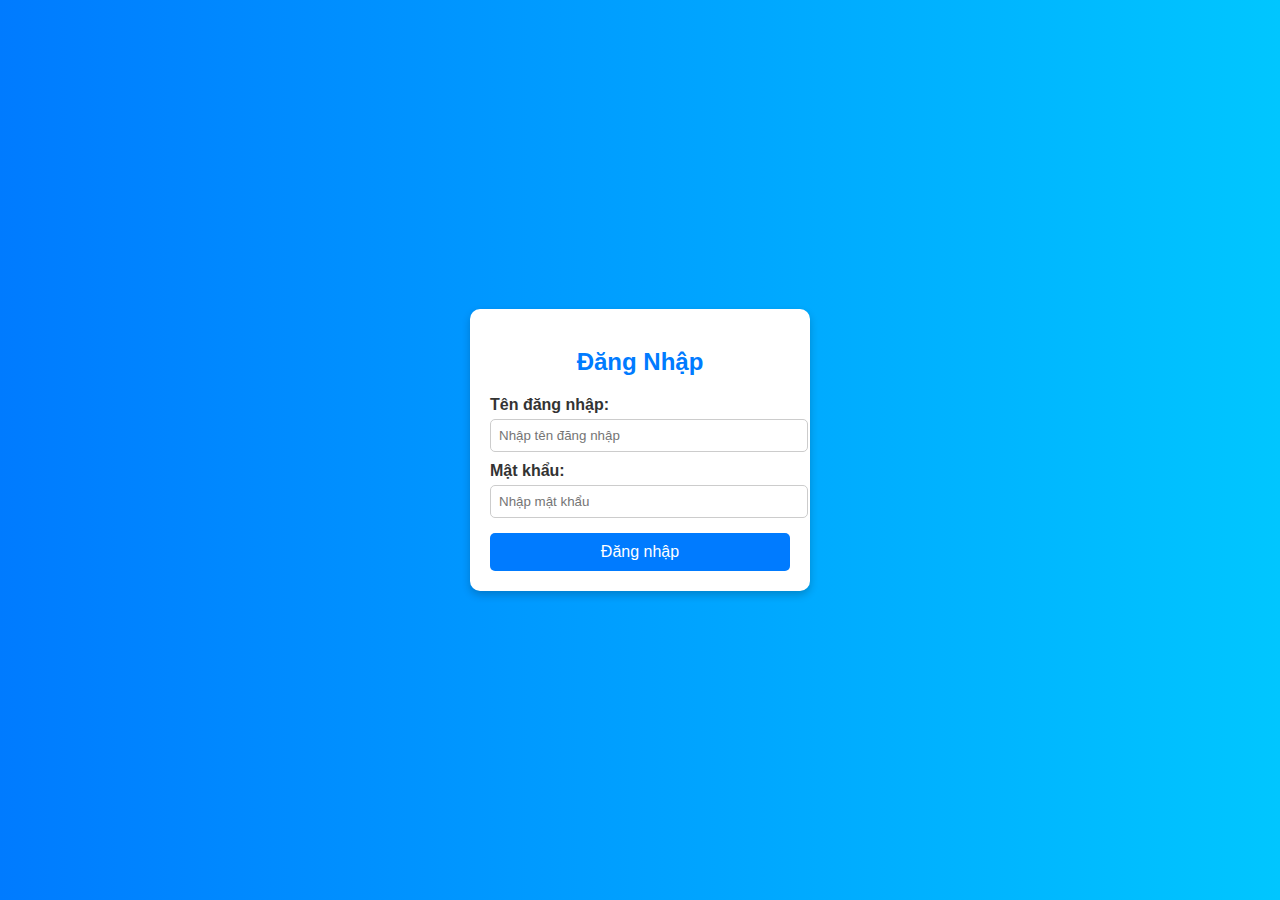
<file: login.html>
<!DOCTYPE html>
<html lang="vi">
<head>
    <meta charset="UTF-8">
    <meta name="viewport" content="width=device-width, initial-scale=1.0">
    <title>Đăng Nhập</title>
    <style>
        /* Định dạng tổng thể */
        body {
            font-family: Arial, sans-serif;
            background: linear-gradient(to right, #007bff, #00c6ff);
            display: flex;
            justify-content: center;
            align-items: center;
            height: 100vh;
            margin: 0;
        }

        /* Hộp chứa form */
        .login-container {
            background: white;
            padding: 20px;
            border-radius: 10px;
            box-shadow: 0 4px 8px rgba(0, 0, 0, 0.2);
            text-align: center;
            width: 300px;
        }

        /* Tiêu đề */
        h2 {
            margin-bottom: 20px;
            color: #007bff;
        }

        /* Nhãn và ô nhập */
        label {
            display: block;
            text-align: left;
            font-weight: bold;
            margin-top: 10px;
            color: #333;
        }

        input {
            width: 100%;
            padding: 8px;
            margin-top: 5px;
            border: 1px solid #ccc;
            border-radius: 5px;
        }

        /* Nút đăng nhập */
        button {
            background: #007bff;
            color: white;
            border: none;
            padding: 10px;
            margin-top: 15px;
            width: 100%;
            border-radius: 5px;
            font-size: 16px;
            cursor: pointer;
        }

        button:hover {
            background: #0056b3;
        }
    </style>
</head>
<body>
    <div class="login-container">
        <h2>Đăng Nhập</h2>
        <form onsubmit="login(event)">
            <label for="username">Tên đăng nhập:</label>
            <input type="text" id="username" name="username" placeholder="Nhập tên đăng nhập" required>

            <label for="password">Mật khẩu:</label>
            <input type="password" id="password" name="password" placeholder="Nhập mật khẩu" required>

            <button type="submit">Đăng nhập</button>
        </form>
    </div>

    <script src="script.js"></script>
</body>
</html>
</file>
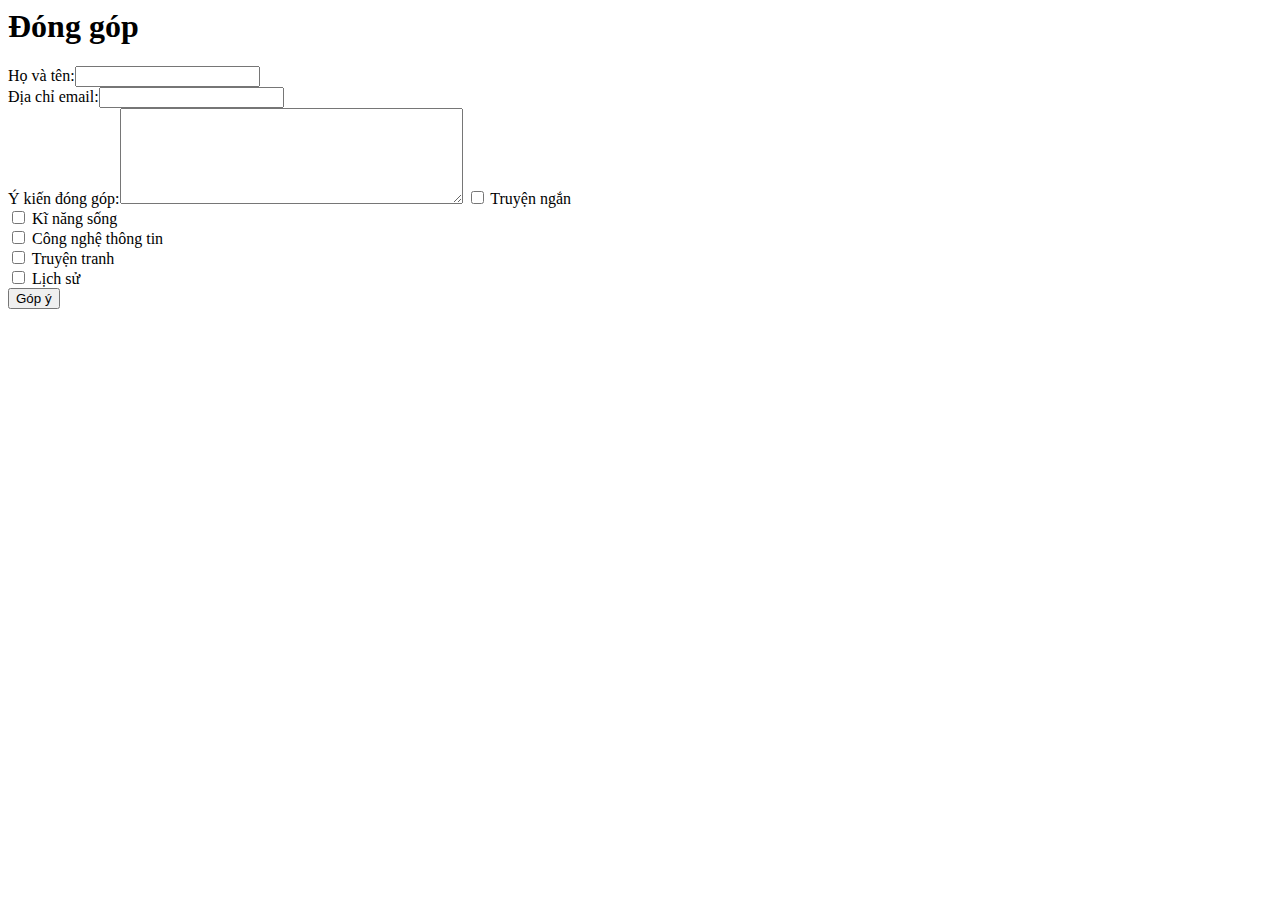
<file: contents/DanhmucBT.html>
<html>
  <head>
    <meta charset="utf-8">
  </head>
  <body>
    <h1>Đóng góp</h1>
    <form action= "bai7nv3.html">
      <label>Họ và tên:<input type = "text" name= "txtTen"></label><br>
      <label>Địa chỉ email</labe>:<input type = "text" name= "txtEmail"></label><br>
      <label>Ý kiến đóng góp:<textarea name="txtComment" rows="6" cols="40"></textarea></label>
      <input type ="checkbox" name ="chkTruyenNgan"> Truyện ngắn <br>
      <input type ="checkbox" name ="chkKiNang"> Kĩ năng sống <br>
      <input type ="checkbox" name ="chkCNTT"> Công nghệ thông tin <br>
      <input type ="checkbox" name ="chkTruyenTranh"> Truyện tranh <br>
      <input type ="checkbox" name ="chkLichSu"> Lịch sử <br>
      <input type ="submit" value="Góp ý">
    </form>
  </body>
</html>
</file>
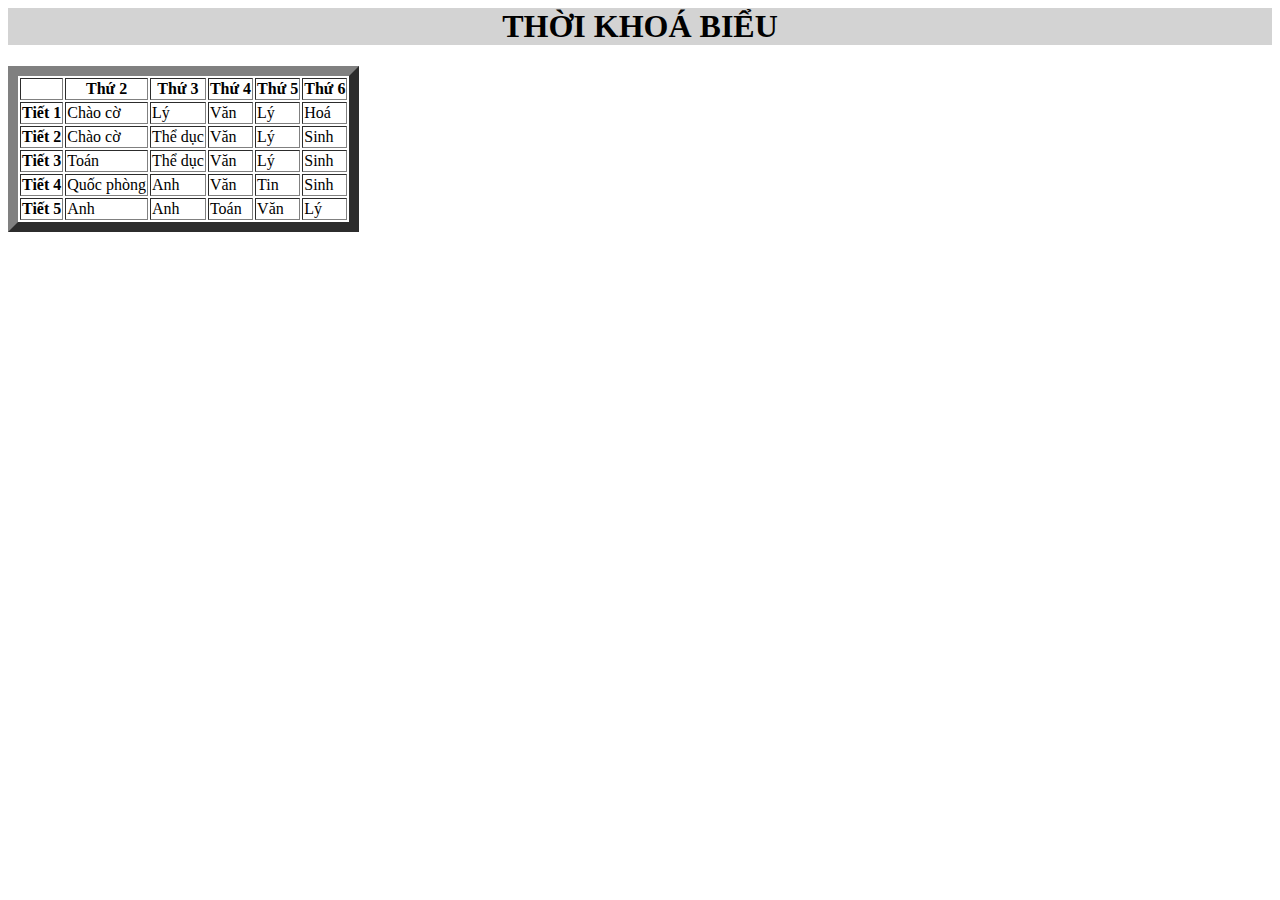
<file: contents/ThoiKhoaBieu.html>
<html>

<head>

</head>

<body>
  <center>
    <h1 style="background-color:LightGrey;">THỜI KHOÁ BIỂU</h1>
  </center>
  <table border="10">
    <tr>
      <th> </th>
      <th>Thứ 2</th>
      <th>Thứ 3</th>
      <th>Thứ 4</th>
      <th>Thứ 5</th>
      <th>Thứ 6</th>
    </tr>
    <tr>
      <th>Tiết 1</th>
      <center>
        <td>Chào cờ</td>
        <td>Lý</td>
        <td>Văn</td>
        <td>Lý</td>
        <td>Hoá</td>
      </center>
    </tr>
    <tr>
      <th>Tiết 2</th>
      <center>
        <td>Chào cờ</td>
        <td>Thể dục
        </td>
        <td>Văn</td>
        <td>Lý</td>
        <td>Sinh</td>
      </center>
    </tr>
    <tr>
      <th>Tiết 3</th>
      <center>
        <td>Toán</td>
        <td>Thể dục</td>
        <td>Văn</td>
        <td>Lý</td>
        <td>Sinh</td>
      </center>
    </tr>
    <tr>
      <th>Tiết 4</th>
      <center>
        <td>Quốc phòng</td>
        <td>Anh</td>
        <td>Văn</td>
        <td>Tin</td>
        <td>Sinh</td>
      </center>
    </tr>
    <tr>
      <th>Tiết 5</th>
      <td>Anh</td>
      <td>Anh</td>
      <td>Toán</td>
      <td>Văn</td>
      <td>Lý</td>
    </tr>
  </table>
</body>

</html>
</file>
